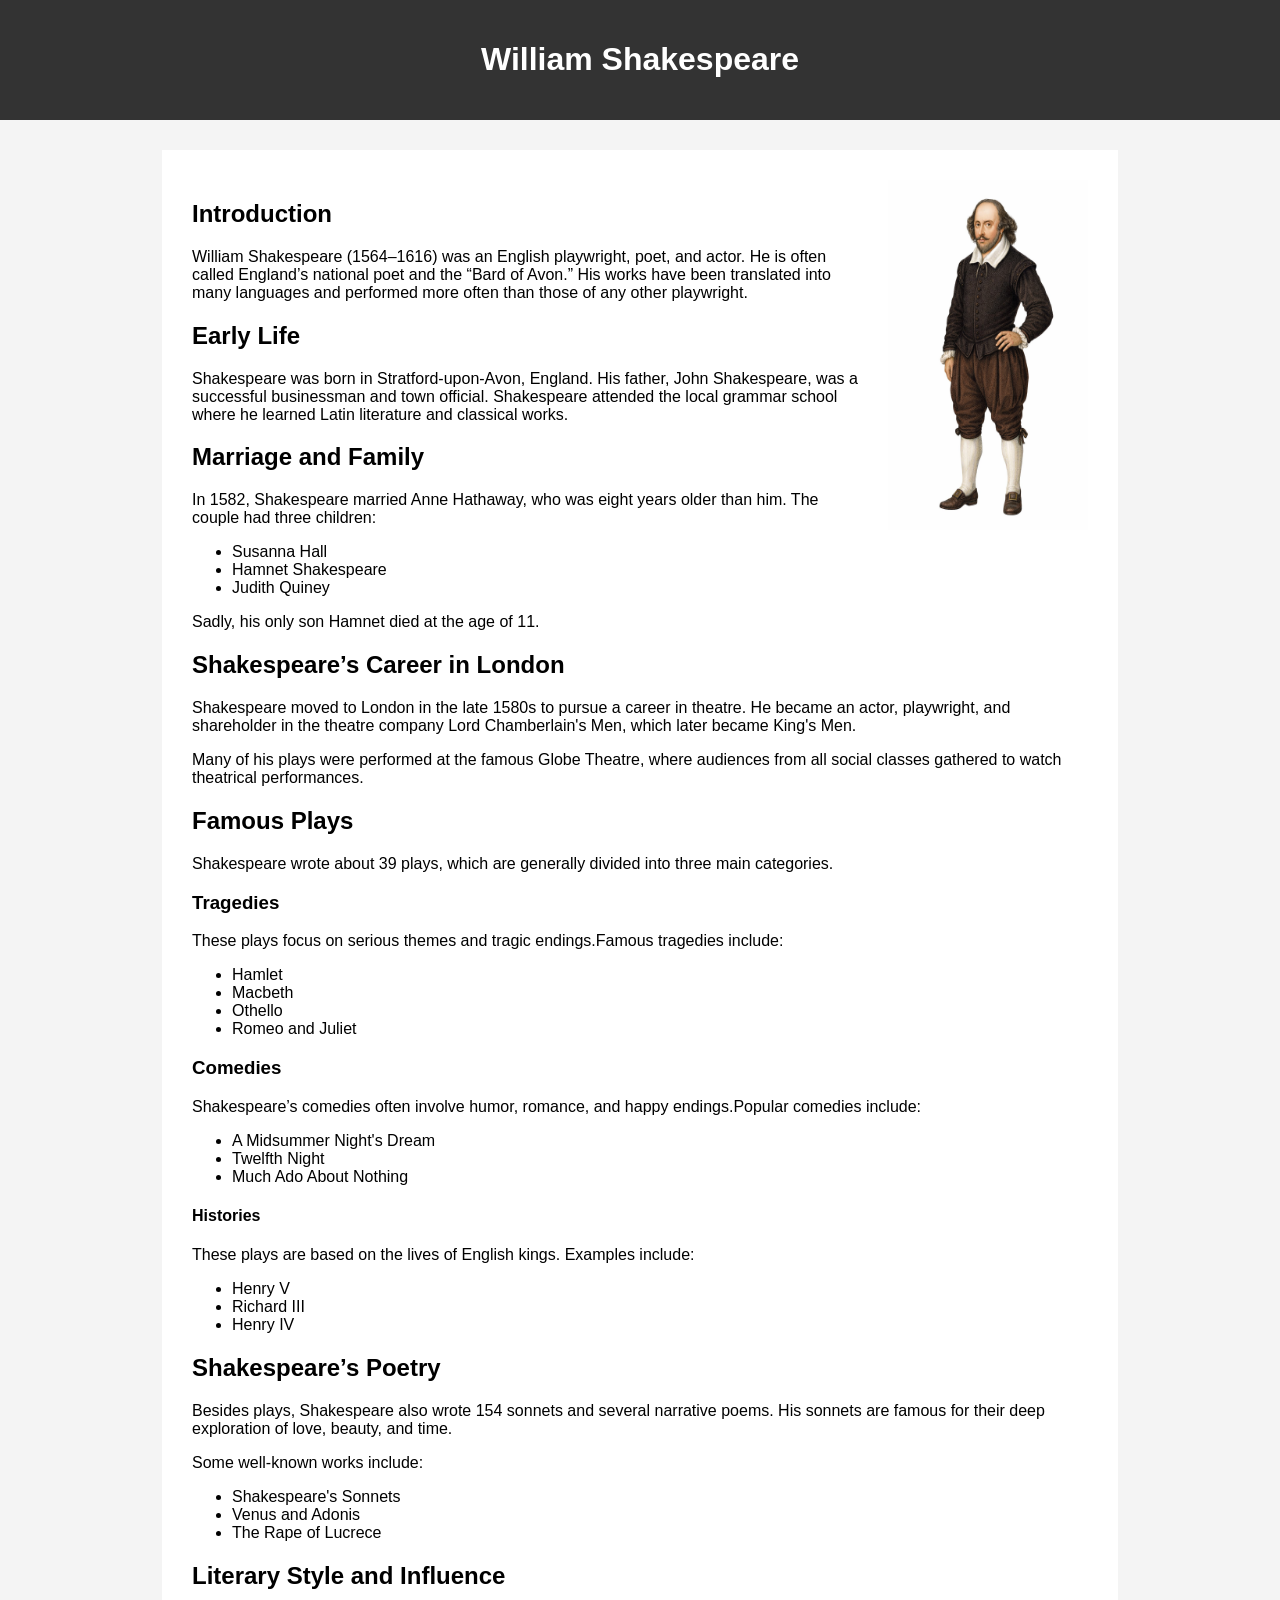
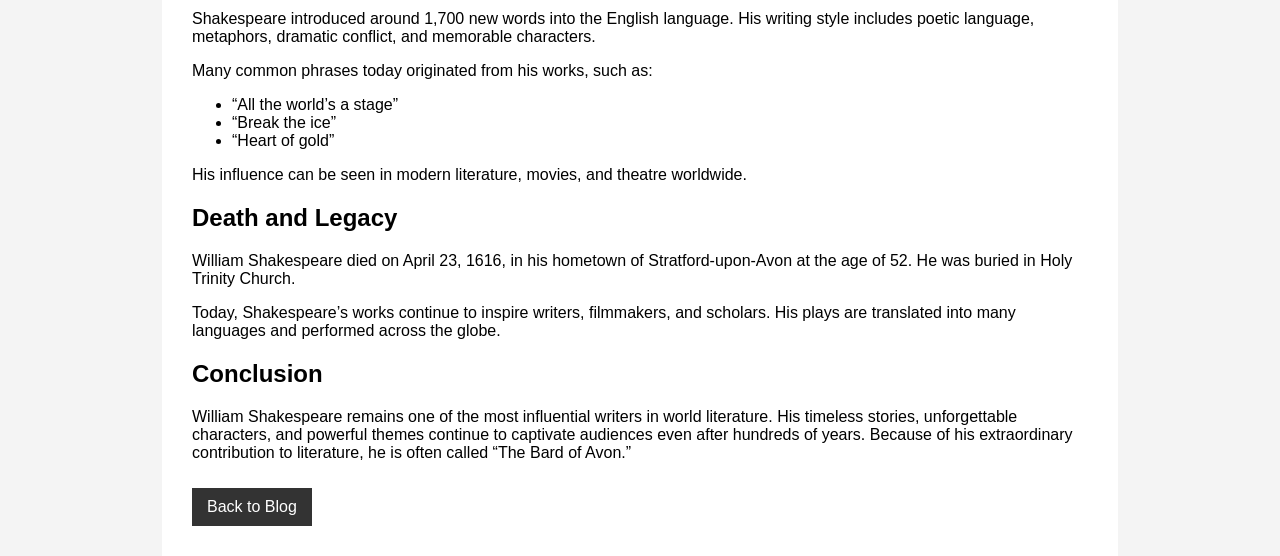
<file: detail.html>
<!DOCTYPE html>
<html>
<head>
    <title>William Shakespeare Details</title>
    <link rel="stylesheet" href="./style.css">
</head>

<body>

<header>
    <h1>William Shakespeare</h1>
</header>

<div class="detail-container">

<img src="willams.png" class="detail-img">

<h2>Introduction</h2>
<p>
William Shakespeare (1564–1616) was an English playwright, poet, and actor.
He is often called England’s national poet and the “Bard of Avon.”
His works have been translated into many languages and performed more
often than those of any other playwright.
</p>

<h2>Early Life</h2>
<p>
Shakespeare was born in Stratford-upon-Avon, England. His father,
John Shakespeare, was a successful businessman and town official.
Shakespeare attended the local grammar school where he learned
Latin literature and classical works.
</p>

<h2>Marriage and Family</h2>
<p>
In 1582, Shakespeare married Anne Hathaway, who was eight years older than him. The couple had three children:</p>
<ul>
    <li>Susanna Hall</li>
    <li>Hamnet Shakespeare</li>    
    <li>Judith Quiney</li>
</ul>
<p>Sadly, his only son Hamnet died at the age of 11.</p>
<h2>Shakespeare’s Career in London</h2>
<p>Shakespeare moved to London in the late 1580s to pursue a career in theatre.
   He became an actor, playwright, and shareholder in the theatre company Lord Chamberlain's Men, which later became King's Men.</p>
<p>Many of his plays were performed at the famous Globe Theatre, where audiences from all social classes gathered to watch theatrical performances.</p>
<h2>Famous Plays</h2>
<p>Shakespeare wrote about 39 plays, which are generally divided into three main categories.</p>
<h3>Tragedies</h3>
<p>These plays focus on serious themes and tragic endings.Famous tragedies include:</p>
<ul>
    <li>Hamlet</li>
    <li>Macbeth</li>
    <li>Othello</li>
    <li>Romeo and Juliet</li>
</ul>
<h3>Comedies</h3>
<p>Shakespeare’s comedies often involve humor, romance, and happy endings.Popular comedies include:</p>
<ul>
    <li>A Midsummer Night's Dream</li>
    <li>Twelfth Night</li>
    <li>Much Ado About Nothing</li>
</ul>
<h4>Histories</h4>
<p>These plays are based on the lives of English kings. Examples include:</p>
<ul>
    <li>Henry V</li>
    <li>Richard III</li>
    <li>Henry IV</li>
</ul>
<h2>Shakespeare’s Poetry</h2>
<p>Besides plays, Shakespeare also wrote 154 sonnets and several narrative poems. His sonnets are famous for their deep exploration of love, beauty, and time.</p>
<p>Some well-known works include:</p>
<ul>
    <li>Shakespeare's Sonnets</li>
    <li>Venus and Adonis</li>
    <li>The Rape of Lucrece</li>
</ul>
<h2>Literary Style and Influence</h2>
<p>Shakespeare introduced around 1,700 new words into the English language. His writing style includes poetic language, metaphors, dramatic conflict, and memorable characters.</p>
<p>Many common phrases today originated from his works, such as:</p>
<ul>
    <li>“All the world’s a stage”</li>
    <li>“Break the ice”</li>
    <li>“Heart of gold”</li>
</ul>
<p>His influence can be seen in modern literature, movies, and theatre worldwide.</p>
<h2>Death and Legacy</h2>
<p>William Shakespeare died on April 23, 1616, in his hometown of Stratford-upon-Avon at the age of 52. He was buried in Holy Trinity Church.</p>
<p>Today, Shakespeare’s works continue to inspire writers, filmmakers, and scholars. His plays are translated into many languages and performed across the globe.</p>
<h2>Conclusion</h2>
<p>William Shakespeare remains one of the most influential writers in world literature. His timeless stories, unforgettable characters, and powerful themes continue to captivate audiences even after hundreds of years. Because of his extraordinary contribution to literature, he is often called “The Bard of Avon.”</p>
<a href="index.html" class="btn">Back to Blog</a>

</div>

</body>
</html>
</file>
<file: style.css>
body{
    font-family: Arial;
    margin:0;
    background:#f4f4f4;
}

header{
    background:#333;
    color:white;
    text-align:center;
    padding:20px;
}

.blog-container{
    width:80%;
    margin:auto;
    padding:40px;
}

.blog-card{
    width: 300px;
    background:white;
    box-shadow:0 0 10px gray;
    border-radius:10px;
}

.blog-card img{
    width:100px;
    height:200px;
    justify-content: space-between;
    position: relative;

}

.blog-content{
    padding:15px;
}

.blog-content h2{
    margin:0;
    font-size:22px;
}

.blog-content p{
    font-size:14px;
    color:#555;
}

.blog-text{
    width: 200px;
    height: 250px;
    padding:10px;
    justify-content: space-evenly;

}

.btn{
    display:inline-block;
    background:#333;
    color:white;
    padding:10px 15px;
    text-decoration:none;
    margin-top:10px;
}

.btn:hover{
    background:#555;
}

.detail-container{
    width:70%;
    margin:auto;
    background:white;
    padding:30px;
    margin-top:30px;
    justify-content: space-around;
}

.detail-img{
    width:200px;
    height:350px;
    float:right;
    margin-left:20px;
    margin-bottom:10px;

}
li a {
    text-decoration: none;
}
ul li a{
    list-style:none;
}
</file>
